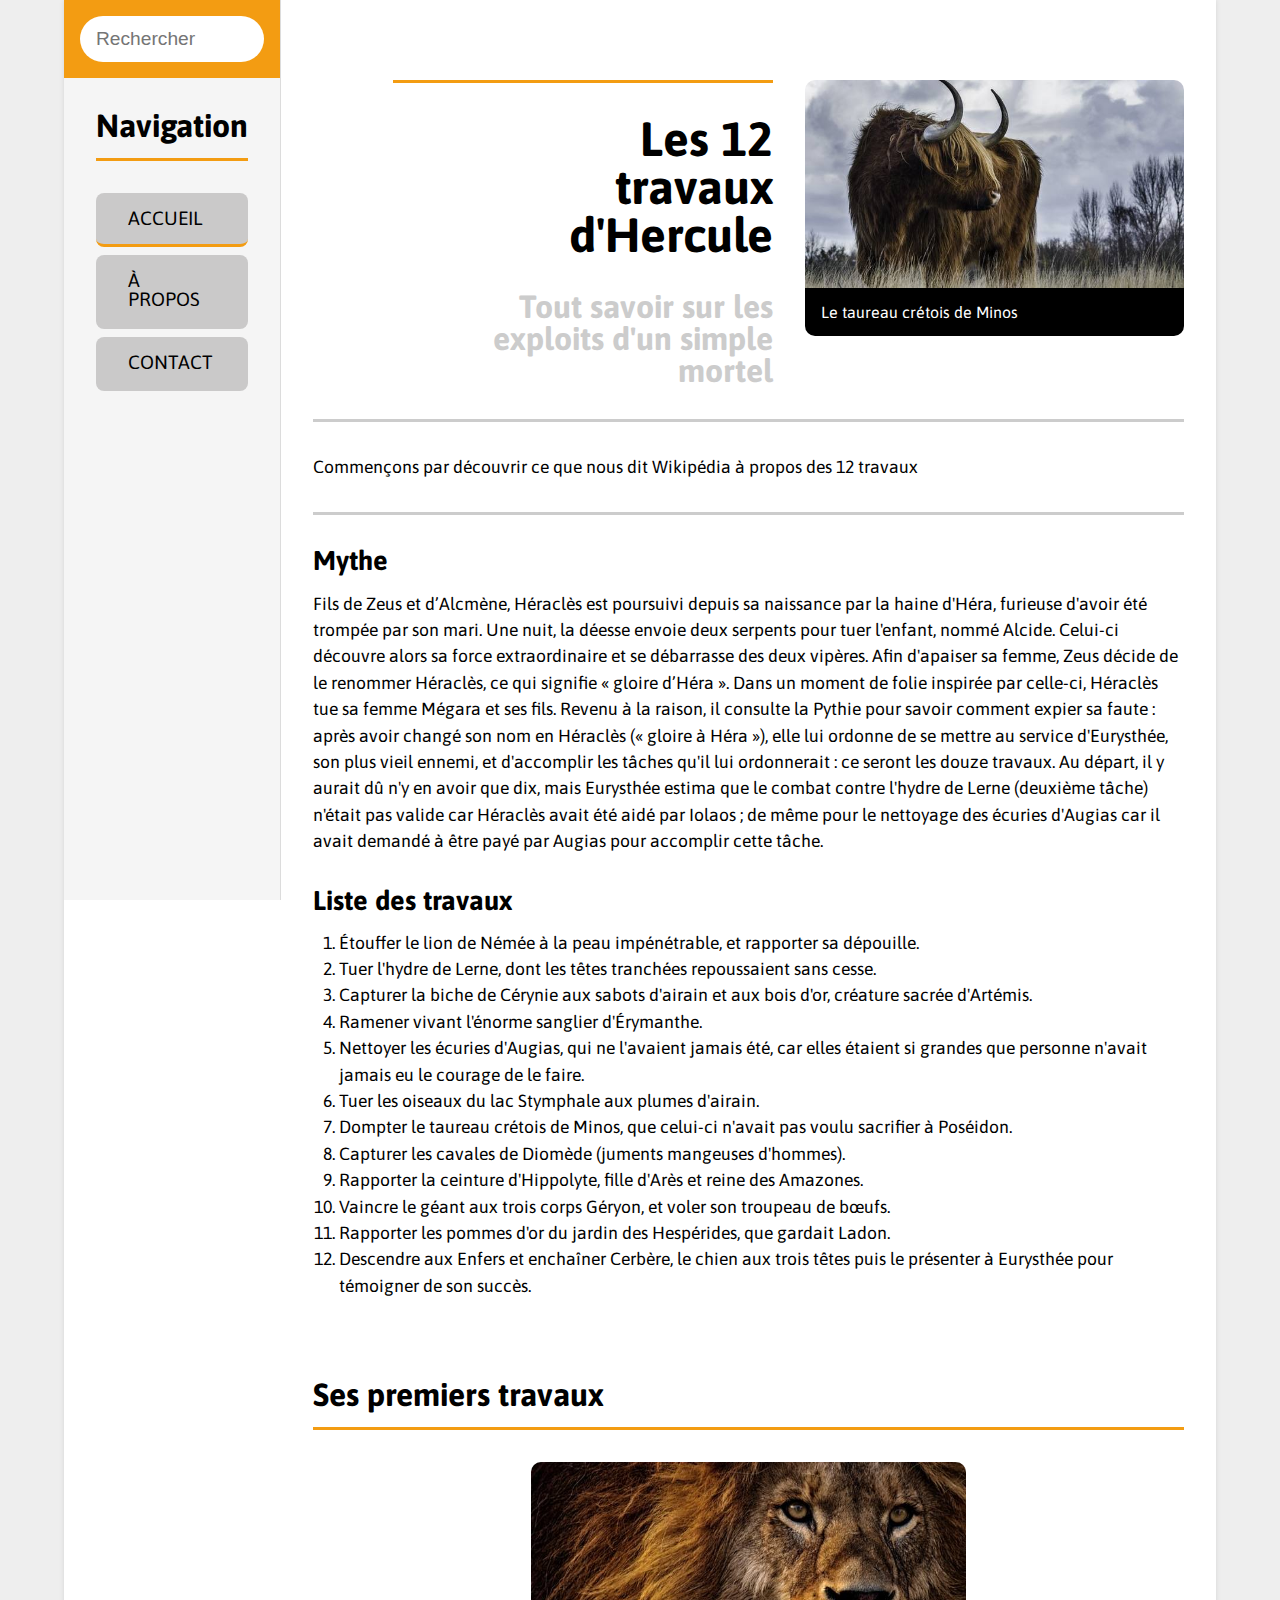
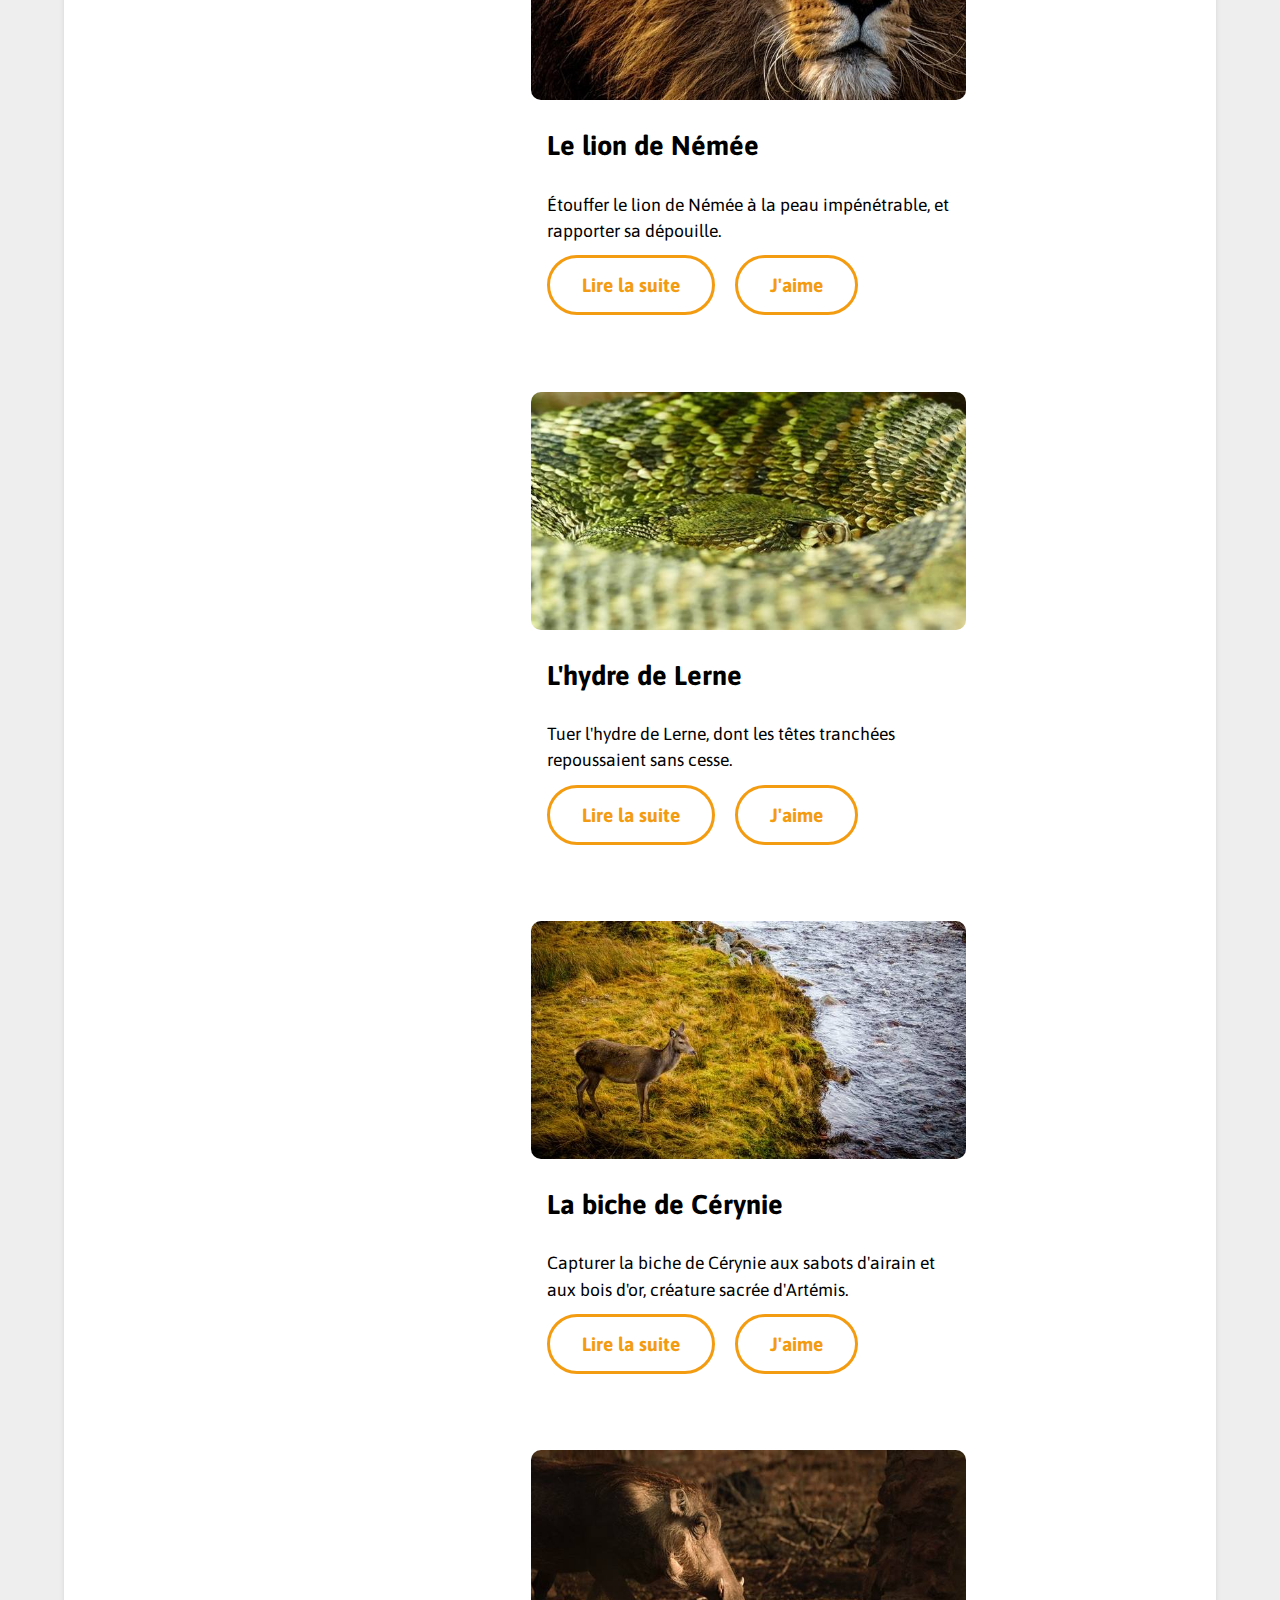
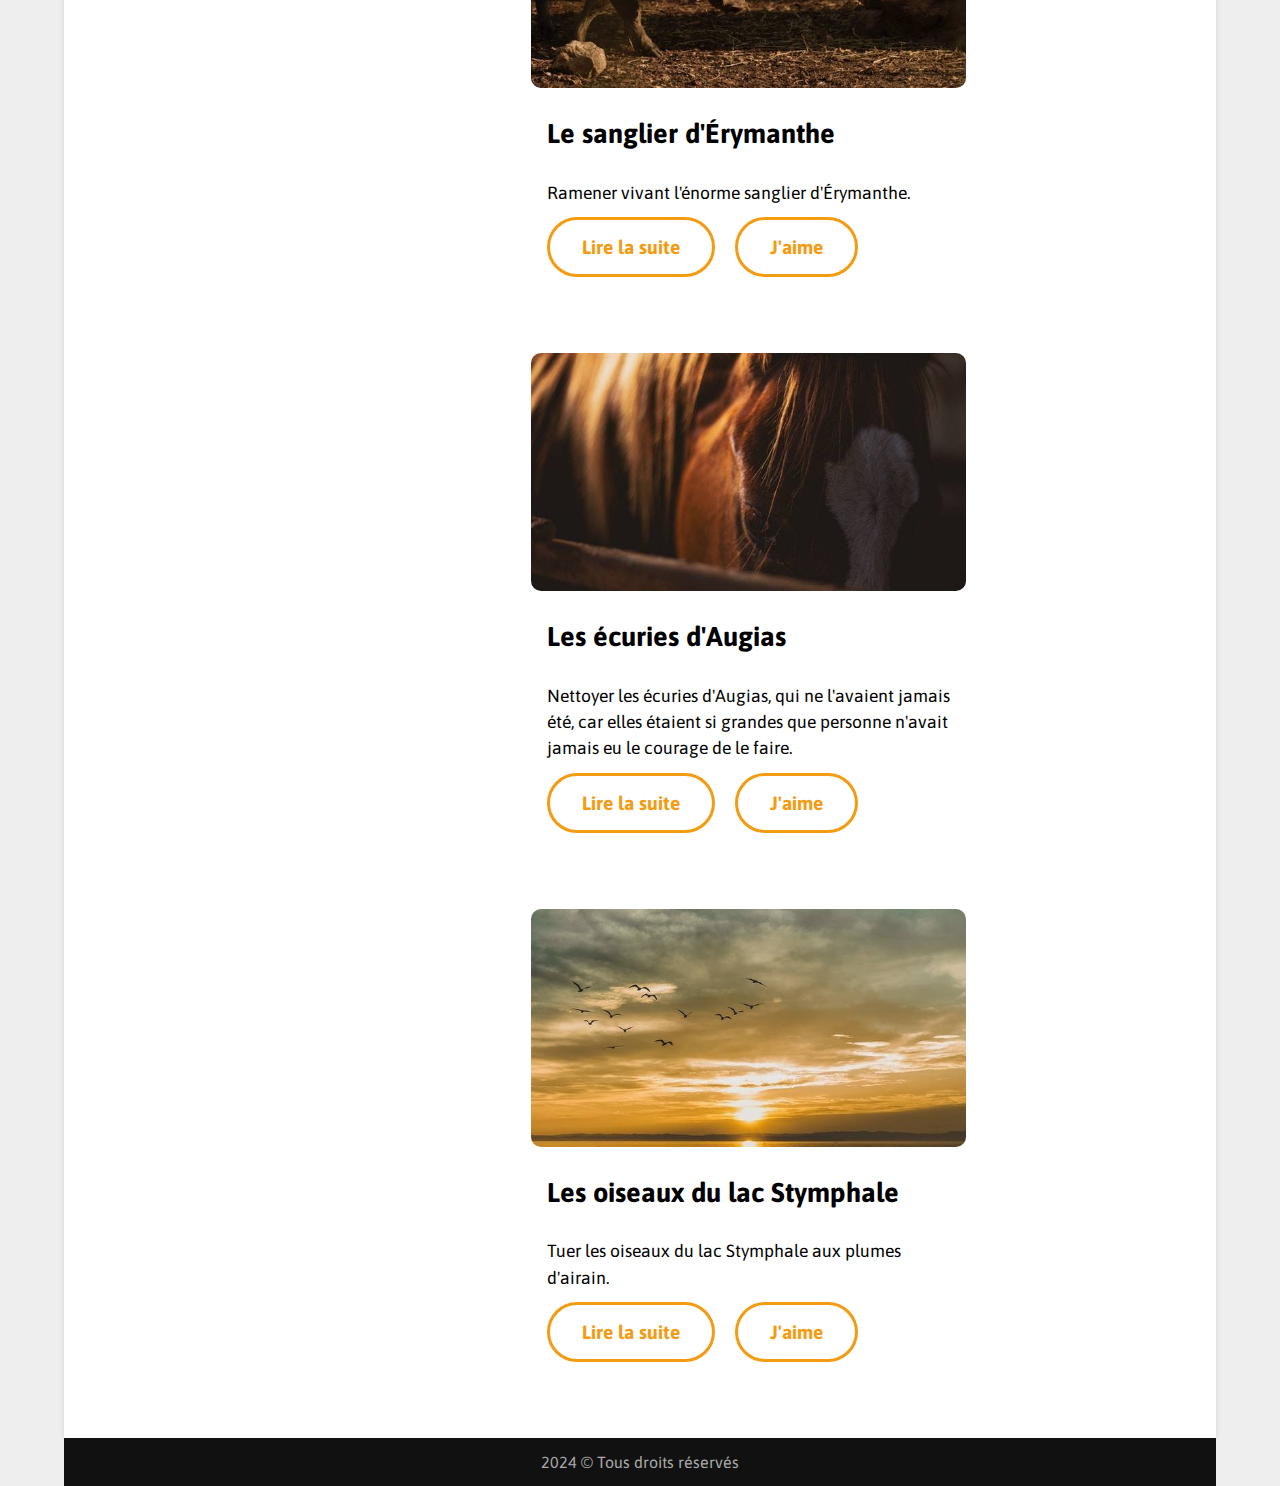
<file: index.html>
<!DOCTYPE html>
<html lang="fr">
	<head>
		<meta charset="UTF-8" />
		<meta name="viewport" content="width=device-width, initial-scale=1.0" />
		<meta http-equiv="X-UA-Compatible" content="ie=edge" />
		<title>Les 12 travaux d'Hercule</title>
		<link rel="stylesheet" href="./css/reset.css" />
		<link rel="stylesheet" href="./css/font.css" />
		<link rel="stylesheet" href="./css/variable.css" />
		<link rel="stylesheet" href="./css/styles.css" />
	</head>
	<body>
		<div class="container">
			<header class="header">
				<form class="search">
					<input class="search-input" placeholder="Rechercher" />
				</form>
				<nav class="nav">
					<h2 class="title">Navigation</h2>

					<ul class="nav-links">
						<li class="nav-item">
							<a class="nav-item-link" href="#">Accueil</a>
						</li>

						<li class="nav-item">
							<a class="nav-item-link" href="#">À propos</a>
						</li>

						<li class="nav-item">
							<a class="nav-item-link" href="#">Contact</a>
						</li>
					</ul>
				</nav>
			</header>

			<main class="page">
				<article class="content">
					<div class="content-focus">
						<div class="content-titles">
							<h1 class="content-title content-title--main">Les 12 travaux d'Hercule</h1>
							<h2 class="content-title content-title--sub">Tout savoir sur les exploits d'un simple mortel</h2>
						</div>
						<figure class="content-picture rounded">
							<img class="picture" src="./img/taureau.jpg" alt="Le taureau crétois de Minos" />
							<figcaption class="picture-desc">Le taureau crétois de Minos</figcaption>
						</figure>
					</div>
					<p>Commençons par découvrir ce que nous dit Wikipédia à propos des 12 travaux</p>
					<blockquote class="content-quote" cite="https://fr.wikipedia.org/wiki/Travaux_d%27H%C3%A9racl%C3%A8s">
						<h3>Mythe</h3>
						<p>
							Fils de Zeus et d’Alcmène, Héraclès est poursuivi depuis sa naissance par la haine d'Héra, furieuse d'avoir été trompée par son mari. Une nuit, la déesse envoie deux serpents pour tuer l'enfant, nommé Alcide. Celui-ci découvre alors sa force extraordinaire et se
							débarrasse des deux vipères. Afin d'apaiser sa femme, Zeus décide de le renommer Héraclès, ce qui signifie « gloire d’Héra ». Dans un moment de folie inspirée par celle-ci, Héraclès tue sa femme Mégara et ses fils. Revenu à la raison, il consulte la Pythie pour savoir
							comment expier sa faute : après avoir changé son nom en Héraclès (« gloire à Héra »), elle lui ordonne de se mettre au service d'Eurysthée, son plus vieil ennemi, et d'accomplir les tâches qu'il lui ordonnerait : ce seront les douze travaux. Au départ, il y aurait dû n'y
							en avoir que dix, mais Eurysthée estima que le combat contre l'hydre de Lerne (deuxième tâche) n'était pas valide car Héraclès avait été aidé par Iolaos ; de même pour le nettoyage des écuries d'Augias car il avait demandé à être payé par Augias pour accomplir cette
							tâche.
						</p>

						<h3>Liste des travaux</h3>
						<ol>
							<li>Étouffer le lion de Némée à la peau impénétrable, et rapporter sa dépouille.</li>
							<li>Tuer l'hydre de Lerne, dont les têtes tranchées repoussaient sans cesse.</li>
							<li>Capturer la biche de Cérynie aux sabots d'airain et aux bois d'or, créature sacrée d'Artémis.</li>
							<li>Ramener vivant l'énorme sanglier d'Érymanthe.</li>
							<li>Nettoyer les écuries d'Augias, qui ne l'avaient jamais été, car elles étaient si grandes que personne n'avait jamais eu le courage de le faire.</li>
							<li>Tuer les oiseaux du lac Stymphale aux plumes d'airain.</li>
							<li>Dompter le taureau crétois de Minos, que celui-ci n'avait pas voulu sacrifier à Poséidon.</li>
							<li>Capturer les cavales de Diomède (juments mangeuses d'hommes).</li>
							<li>Rapporter la ceinture d'Hippolyte, fille d'Arès et reine des Amazones.</li>
							<li>Vaincre le géant aux trois corps Géryon, et voler son troupeau de bœufs.</li>
							<li>Rapporter les pommes d'or du jardin des Hespérides, que gardait Ladon.</li>
							<li>Descendre aux Enfers et enchaîner Cerbère, le chien aux trois têtes puis le présenter à Eurysthée pour témoigner de son succès.</li>
						</ol>
					</blockquote>
				</article>

				<section class="articles">
					<header>
						<h2 class="title">Ses premiers travaux</h2>
					</header>
					<div class="articles-container">
						<article class="card">
							<header class="card-header">
								<img class="picture rounded" src="./img/lion.jpg" alt="Le lion de Némée" />
								<h3 class="card-title">Le lion de Némée</h3>
							</header>
							<section class="card-content">
								<p>Étouffer le lion de Némée à la peau impénétrable, et rapporter sa dépouille.</p>
							</section>
							<footer class="card-footer">
								<a class="btn" href="#">Lire la suite</a>
								<a class="btn" href="#">J'aime</a>
							</footer>
						</article>

						<article class="card">
							<header>
								<img class="picture rounded" src="./img/hydre.jpg" alt="L'hydre de Lerne" />
								<h3 class="card-title">L'hydre de Lerne</h3>
							</header>
							<section class="card-content">
								<p>Tuer l'hydre de Lerne, dont les têtes tranchées repoussaient sans cesse.</p>
							</section>
							<footer class="card-footer">
								<a class="btn" href="#">Lire la suite</a>
								<a class="btn" href="#">J'aime</a>
							</footer>
						</article>

						<article class="card">
							<header>
								<img class="picture rounded" src="./img/biche.jpg" alt="La biche de Cérynie" />
								<h3 class="card-title">La biche de Cérynie</h3>
							</header>
							<section class="card-content">
								<p>Capturer la biche de Cérynie aux sabots d'airain et aux bois d'or, créature sacrée d'Artémis.</p>
							</section>
							<footer class="card-footer">
								<a class="btn" href="#">Lire la suite</a>
								<a class="btn" href="#">J'aime</a>
							</footer>
						</article>

						<article class="card">
							<header>
								<img class="picture rounded" src="./img/sanglier.jpg" alt="Le sanglier d'Érymanthe" />
								<h3 class="card-title">Le sanglier d'Érymanthe</h3>
							</header>
							<section class="card-content">
								<p>Ramener vivant l'énorme sanglier d'Érymanthe.</p>
							</section>
							<footer class="card-footer">
								<a class="btn" href="#">Lire la suite</a>
								<a class="btn" href="#">J'aime</a>
							</footer>
						</article>

						<article class="card">
							<header>
								<img class="picture rounded" src="./img/ecuries.jpg" alt="Les écuries d'Augias" />
								<h3 class="card-title">Les écuries d'Augias</h3>
							</header>
							<section class="card-content">
								<p>Nettoyer les écuries d'Augias, qui ne l'avaient jamais été, car elles étaient si grandes que personne n'avait jamais eu le courage de le faire.</p>
							</section>
							<footer class="card-footer">
								<a class="btn" href="#">Lire la suite</a>
								<a class="btn" href="#">J'aime</a>
							</footer>
						</article>

						<article class="card">
							<header>
								<img class="picture rounded" src="./img/oiseaux.jpg" alt="Les oiseaux du lac Stymphale" />
								<h3 class="card-title">Les oiseaux du lac Stymphale</h3>
							</header>
							<section class="card-content">
								<p>Tuer les oiseaux du lac Stymphale aux plumes d'airain.</p>
							</section>
							<footer class="card-footer">
								<a class="btn" href="#">Lire la suite</a>
								<a class="btn" href="#">J'aime</a>
							</footer>
						</article>
					</div>
				</section>
			</main>
		</div>
		<footer class="footer">2024 &copy; Tous droits réservés</footer>
	</body>
</html>
</file>
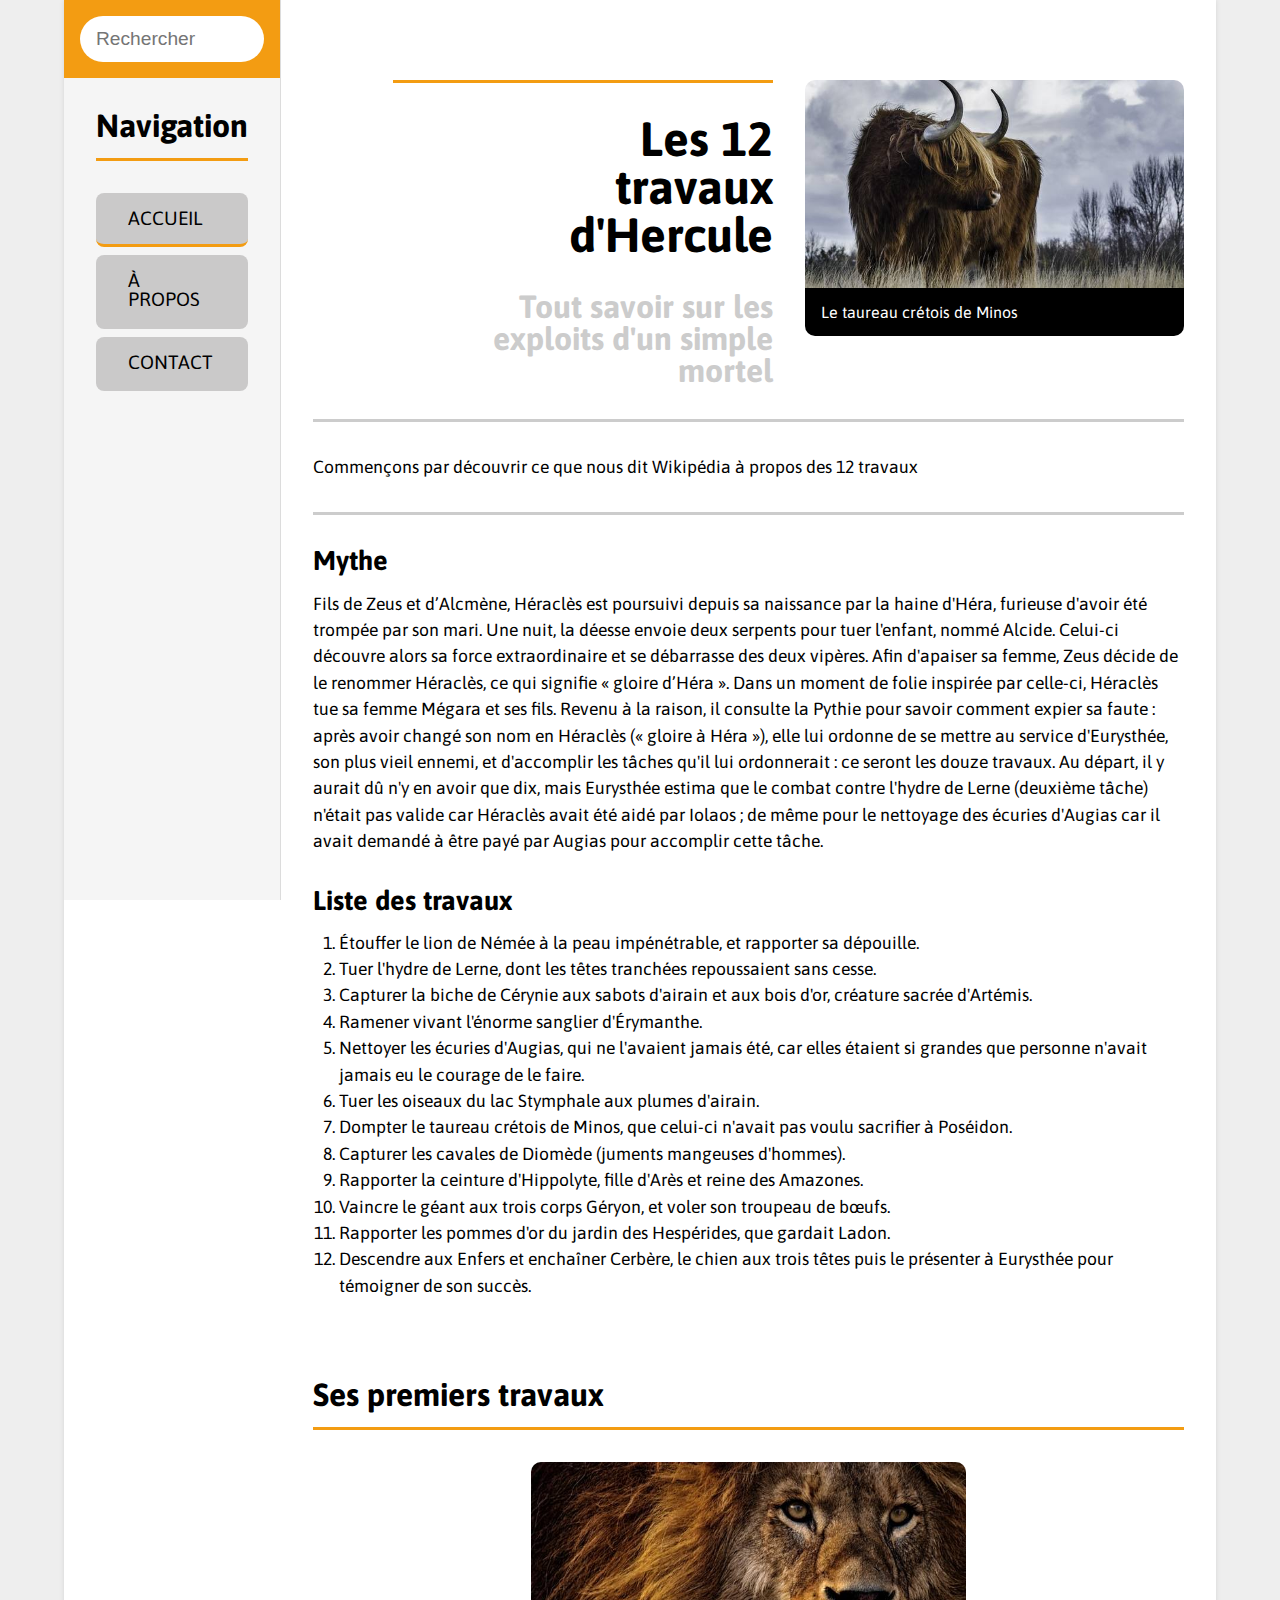
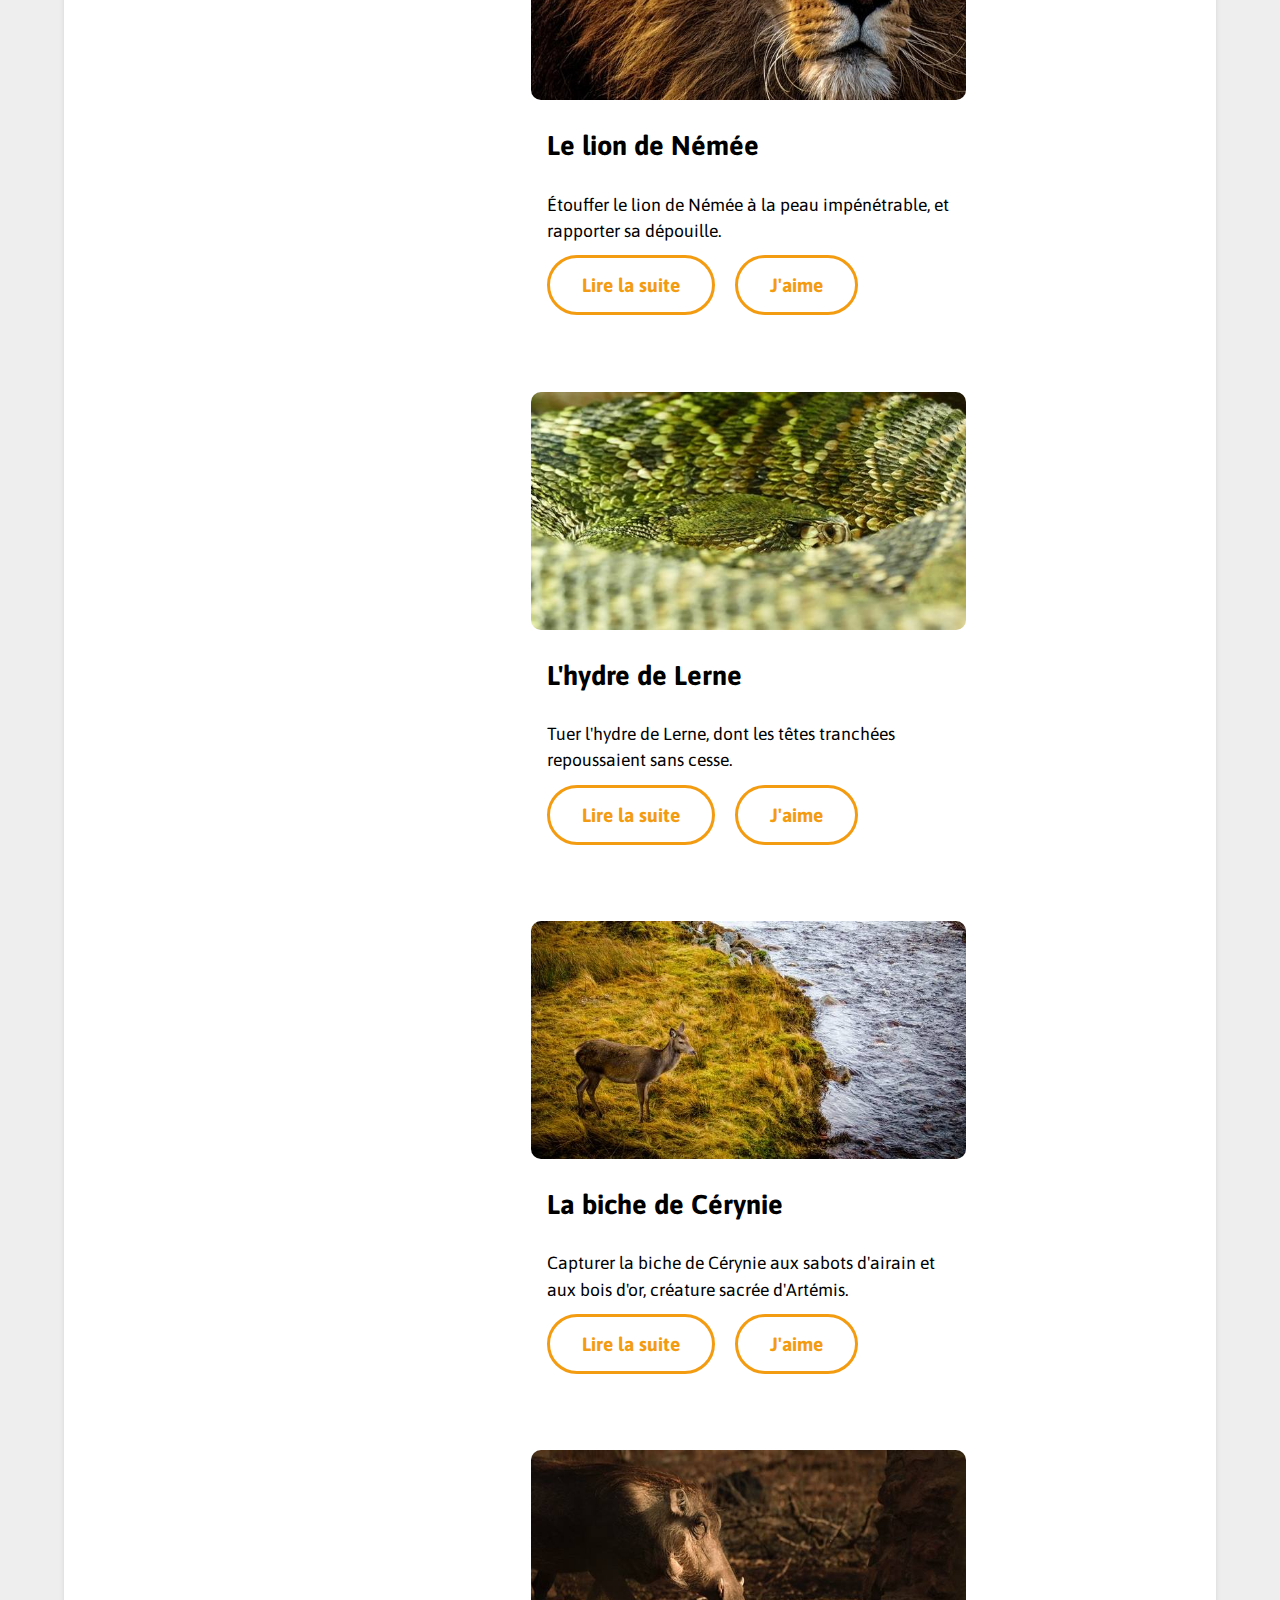
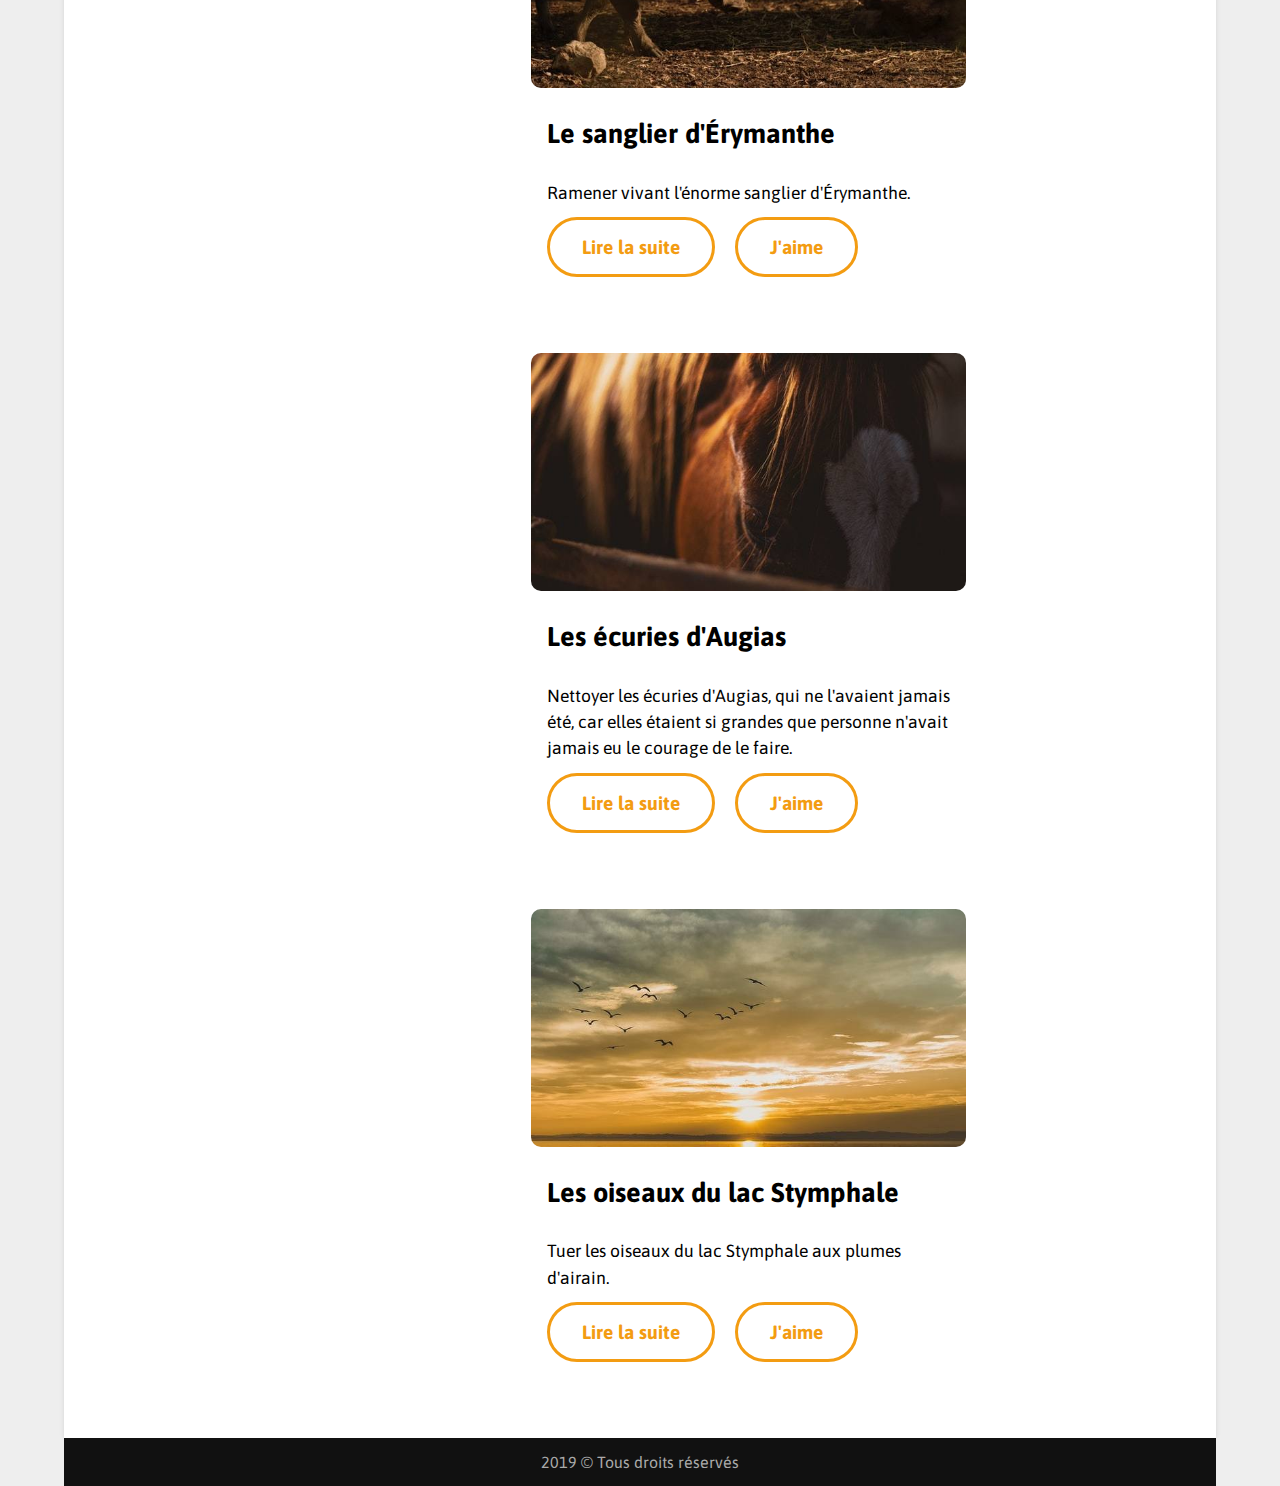
<file: html/index.html>
<!DOCTYPE html>
<html lang="fr">
	<head>
		<meta charset="UTF-8" />
		<meta name="viewport" content="width=device-width, initial-scale=1.0" />
		<meta http-equiv="X-UA-Compatible" content="ie=edge" />
		<title>Les 12 travaux d'Hercule</title>
		<link rel="stylesheet" href="../css/reset.css" />
		<link rel="stylesheet" href="../css/font.css" />
		<link rel="stylesheet" href="../css/variable.css" />
		<link rel="stylesheet" href="../css/styles.css" />
	</head>
	<body>
		<div class="container">
			<header class="header">
				<form class="search">
					<input class="search-input" placeholder="Rechercher" />
				</form>
				<nav class="nav">
					<h2 class="title">Navigation</h2>

					<ul class="nav-links">
						<li class="nav-item">
							<a class="nav-item-link" href="#">Accueil</a>
						</li>

						<li class="nav-item">
							<a class="nav-item-link" href="#">À propos</a>
						</li>

						<li class="nav-item">
							<a class="nav-item-link" href="#">Contact</a>
						</li>
					</ul>
				</nav>
			</header>

			<main class="page">
				<article class="content">
					<div class="content-focus">
						<div class="content-titles">
							<h1 class="content-title content-title--main">Les 12 travaux d'Hercule</h1>
							<h2 class="content-title content-title--sub">Tout savoir sur les exploits d'un simple mortel</h2>
						</div>
						<figure class="content-picture rounded">
							<img class="picture" src="../img/taureau.jpg" alt="Le taureau crétois de Minos" />
							<figcaption class="picture-desc">Le taureau crétois de Minos</figcaption>
						</figure>
					</div>
					<p>Commençons par découvrir ce que nous dit Wikipédia à propos des 12 travaux</p>
					<blockquote class="content-quote" cite="https://fr.wikipedia.org/wiki/Travaux_d%27H%C3%A9racl%C3%A8s">
						<h3>Mythe</h3>
						<p>
							Fils de Zeus et d’Alcmène, Héraclès est poursuivi depuis sa naissance par la haine d'Héra, furieuse d'avoir été trompée par son mari. Une nuit, la déesse envoie deux serpents pour tuer l'enfant, nommé Alcide. Celui-ci découvre alors sa force extraordinaire et se
							débarrasse des deux vipères. Afin d'apaiser sa femme, Zeus décide de le renommer Héraclès, ce qui signifie « gloire d’Héra ». Dans un moment de folie inspirée par celle-ci, Héraclès tue sa femme Mégara et ses fils. Revenu à la raison, il consulte la Pythie pour savoir
							comment expier sa faute : après avoir changé son nom en Héraclès (« gloire à Héra »), elle lui ordonne de se mettre au service d'Eurysthée, son plus vieil ennemi, et d'accomplir les tâches qu'il lui ordonnerait : ce seront les douze travaux. Au départ, il y aurait dû n'y
							en avoir que dix, mais Eurysthée estima que le combat contre l'hydre de Lerne (deuxième tâche) n'était pas valide car Héraclès avait été aidé par Iolaos ; de même pour le nettoyage des écuries d'Augias car il avait demandé à être payé par Augias pour accomplir cette
							tâche.
						</p>

						<h3>Liste des travaux</h3>
						<ol>
							<li>Étouffer le lion de Némée à la peau impénétrable, et rapporter sa dépouille.</li>
							<li>Tuer l'hydre de Lerne, dont les têtes tranchées repoussaient sans cesse.</li>
							<li>Capturer la biche de Cérynie aux sabots d'airain et aux bois d'or, créature sacrée d'Artémis.</li>
							<li>Ramener vivant l'énorme sanglier d'Érymanthe.</li>
							<li>Nettoyer les écuries d'Augias, qui ne l'avaient jamais été, car elles étaient si grandes que personne n'avait jamais eu le courage de le faire.</li>
							<li>Tuer les oiseaux du lac Stymphale aux plumes d'airain.</li>
							<li>Dompter le taureau crétois de Minos, que celui-ci n'avait pas voulu sacrifier à Poséidon.</li>
							<li>Capturer les cavales de Diomède (juments mangeuses d'hommes).</li>
							<li>Rapporter la ceinture d'Hippolyte, fille d'Arès et reine des Amazones.</li>
							<li>Vaincre le géant aux trois corps Géryon, et voler son troupeau de bœufs.</li>
							<li>Rapporter les pommes d'or du jardin des Hespérides, que gardait Ladon.</li>
							<li>Descendre aux Enfers et enchaîner Cerbère, le chien aux trois têtes puis le présenter à Eurysthée pour témoigner de son succès.</li>
						</ol>
					</blockquote>
				</article>

				<section class="articles">
					<header>
						<h2 class="title">Ses premiers travaux</h2>
					</header>
					<div class="articles-container">
						<article class="card">
							<header class="card-header">
								<img class="picture rounded" src="../img/lion.jpg" alt="Le lion de Némée" />
								<h3 class="card-title">Le lion de Némée</h3>
							</header>
							<section class="card-content">
								<p>Étouffer le lion de Némée à la peau impénétrable, et rapporter sa dépouille.</p>
							</section>
							<footer class="card-footer">
								<a class="btn" href="#">Lire la suite</a>
								<a class="btn" href="#">J'aime</a>
							</footer>
						</article>

						<article class="card">
							<header>
								<img class="picture rounded" src="../img/hydre.jpg" alt="L'hydre de Lerne" />
								<h3 class="card-title">L'hydre de Lerne</h3>
							</header>
							<section class="card-content">
								<p>Tuer l'hydre de Lerne, dont les têtes tranchées repoussaient sans cesse.</p>
							</section>
							<footer class="card-footer">
								<a class="btn" href="#">Lire la suite</a>
								<a class="btn" href="#">J'aime</a>
							</footer>
						</article>

						<article class="card">
							<header>
								<img class="picture rounded" src="../img/biche.jpg" alt="La biche de Cérynie" />
								<h3 class="card-title">La biche de Cérynie</h3>
							</header>
							<section class="card-content">
								<p>Capturer la biche de Cérynie aux sabots d'airain et aux bois d'or, créature sacrée d'Artémis.</p>
							</section>
							<footer class="card-footer">
								<a class="btn" href="#">Lire la suite</a>
								<a class="btn" href="#">J'aime</a>
							</footer>
						</article>

						<article class="card">
							<header>
								<img class="picture rounded" src="../img/sanglier.jpg" alt="Le sanglier d'Érymanthe" />
								<h3 class="card-title">Le sanglier d'Érymanthe</h3>
							</header>
							<section class="card-content">
								<p>Ramener vivant l'énorme sanglier d'Érymanthe.</p>
							</section>
							<footer class="card-footer">
								<a class="btn" href="#">Lire la suite</a>
								<a class="btn" href="#">J'aime</a>
							</footer>
						</article>

						<article class="card">
							<header>
								<img class="picture rounded" src="../img/ecuries.jpg" alt="Les écuries d'Augias" />
								<h3 class="card-title">Les écuries d'Augias</h3>
							</header>
							<section class="card-content">
								<p>Nettoyer les écuries d'Augias, qui ne l'avaient jamais été, car elles étaient si grandes que personne n'avait jamais eu le courage de le faire.</p>
							</section>
							<footer class="card-footer">
								<a class="btn" href="#">Lire la suite</a>
								<a class="btn" href="#">J'aime</a>
							</footer>
						</article>

						<article class="card">
							<header>
								<img class="picture rounded" src="../img/oiseaux.jpg" alt="Les oiseaux du lac Stymphale" />
								<h3 class="card-title">Les oiseaux du lac Stymphale</h3>
							</header>
							<section class="card-content">
								<p>Tuer les oiseaux du lac Stymphale aux plumes d'airain.</p>
							</section>
							<footer class="card-footer">
								<a class="btn" href="#">Lire la suite</a>
								<a class="btn" href="#">J'aime</a>
							</footer>
						</article>
					</div>
				</section>
			</main>
		</div>
		<footer class="footer">2019 &copy; Tous droits réservés</footer>
	</body>
</html>
</file>
<file: css/font.css>
@import url('https://fonts.googleapis.com/css2?family=Asap:ital,wght@0,100..900;1,100..900&display=swap');
</file>
<file: css/variable.css>
:root{
	--primary-color:#f39c12;
	--background-color: #eee;
}
</file>
<file: css/styles.css>
body {
	background: var(--background-color);
	font-family: 'Asap', sans-serif;
}

* {
	box-sizing: border-box;
}

/*----------- header /nav -------------------*/

.container {
	width: 90%;
	margin: auto;
	background: #fff;
	box-shadow: 0 0 5px rgba(0, 0, 0, 0.1);
	display: flex;
	justify-content: center;
}

.header {
	position: sticky;
	top: 0;
	left: 0;
	width: 250px;
	height: 100vh;
	background: #f5f5f5;
	border-right: 1px solid rgba(0, 0, 0, 0.1);
}

.search {
	padding: 1rem;
	background: var(--primary-color);
}

.search-input {
	padding: 0.75rem 1rem;
	border: none;
	font-size: 1.2em;
	width: 100%;
	border-radius: 2rem;
}

.title {
	font-size: 2em;
	font-weight: bold;
	border-bottom: 3px solid var(--primary-color);
	padding-bottom: 1rem;
}

.nav {
	padding: 2rem;
}

.nav-links {
	margin-top: 2rem;
}

.nav-item {
	font-size: 1.2rem;
	padding: 1rem 2rem;
	background-color: rgb(202, 201, 201);
	border-radius: 8px;
	margin-bottom: 8px;
	border-bottom: solid 3px transparent;
	transition: all 0.3s ease-in-out;
}

.nav-links li:first-child {
	border-bottom: solid 3px var(--primary-color);
}

.nav-item-link {
	text-transform: uppercase;
	text-align: center;
}

.nav-item:hover {
	background-color: var(--primary-color);
	border-bottom: solid 3px rgb(202, 201, 201);
	color: white;
}

/*----------- main -------------------*/

/*----------- en tête -------------------*/

.page {
	padding: 5rem 2rem 2rem;
}

.content-focus {
	border-bottom: 3px solid #ccc;
	padding-bottom: 2rem;
	margin-bottom: 2rem;
	display: flex;
	justify-content: center;
	align-items: flex-start;
}

.content-titles {
	width: 50%;
	font-size: 3em;
	margin: 0 2rem 0 5rem;
	border-top: solid 3px var(--primary-color);
	padding-top: 2rem;
}

.content-title {
	max-width: 450px;
	margin-left: 5rem;
	font-weight: 700;
	text-align: right;
}

.content-title--main {
	margin-bottom: 2rem;
}

.content-title--sub {
	color: #ccc;
	font-size: 2rem;
}

.content-picture {
	width: 50%;
	position: relative;
}

.rounded {
	border-radius: 10px;
	overflow: hidden;
}

.picture {
	width: 100%;
	display: block;
}

.picture-desc {
	background-color: rgb(0, 0, 0);
	padding: 1rem;
	color: white;
}

.content-quote {
	border-top: 3px solid #ccc;
	margin-top: 2rem;
}

.content p {
	font-size: 1.1em;
	line-height: 1.5;
}

.content h3 {
	font-size: 1.7em;
	font-weight: bold;
	margin-top: 2rem;
	margin-bottom: 1rem;
}

.content ol {
	list-style-type: decimal;
	font-size: 1.1em;
	margin-left: 1.5em;
	line-height: 1.5;
}

/*--------------- les articles ------------------*/

.articles {
	margin-top: 5rem;
}

.articles-container {
	margin-top: 2rem;
	display: flex;
	flex-wrap: wrap;
	justify-content: center;
	gap: 2rem;
}

.card {
	margin-bottom: 2rem;
	max-width: 50%;
}

.card-title {
	margin: 2rem 1rem;
	font-size: 1.7em;
	font-weight: bold;
}

.card-content {
	padding: 0 1rem;
}

.card-content p {
	font-size: 1.1em;
	line-height: 1.5;
}

.card-footer {
	margin: 2rem 1rem;
}

.btn {
	margin-right: 1rem;
	padding: 1rem 2rem;
	font-size: 1.2em;
	font-weight: 700;
	border: solid 3px var(--primary-color);
	color: var(--primary-color);
	border-radius: 50px;
	transition: all 0.3s ease-in-out;
}

.btn:hover {
	background-color: var(--primary-color);
	color: white;
}

.footer {
	width: 90%;
	margin: auto;
	text-align: center;
	background: #111;
	padding: 1rem;
	color: #aaa;
}

/*
    Styles pour les écrans de moins de 1200px de large :
*/

@media screen and (max-width: 1200px) {
	.content-focus {
		display: block;
	}

	.content-titles {
		width: auto;
		margin-inline: 0;
		margin-bottom: 2rem;
	}

	.content-title {
		text-align: left;
		max-width: none;
		margin: 0;
	}

	.content-title--main {
		margin-bottom: 1rem;
	}

	.content-picture {
		width: auto;
	}

	.articles {
		margin-top: 2rem;
	}

	.card {
		border: solid 1px rgb(207, 207, 207);
		border-radius: 10px;
	}

	.card-footer {
		display: flex;
		flex-direction: column;
		align-items: center;
		gap: 1rem;
		width: 80%;
	}
}

/*
    Styles pour les écrans de moins de 900px de large :
*/

@media screen and (max-width: 900px) {
	.header {
		width: auto;
		margin-left: 0;
		height: auto;
	}

	.container {
		width: 96%;
		padding-left: 0;
		display: flex;
		flex-direction: column;
	}

	.page {
		padding: 0 1rem;
	}

	.nav {
		padding: 1rem;
	}

	.nav .title {
		display: none;
	}

	.nav-links {
		margin-top: 0;
		display: flex;
		gap: 1rem;
	}

	.nav-item {
		width: calc(33.3333% - 0.5rem);
		text-align: center;
	}

	.nav-item-link {
		margin-bottom: 0;
	}

	.rounded {
        border-radius: 10px 10px 0 0;
	}

	.card {
		margin-bottom: 0;
		max-width: 100%;
	}

	.card-footer {
		display: flex;
		flex-direction: column;
        justify-content: center;
		align-items: center;
		gap: 1rem;
		width: 90%;
	}

	.card-footer .btn {
		width: 90%;
		margin-inline: 0;
		text-align: center;
	}

	.footer {
		width: 100%;
	}
}
</file>
